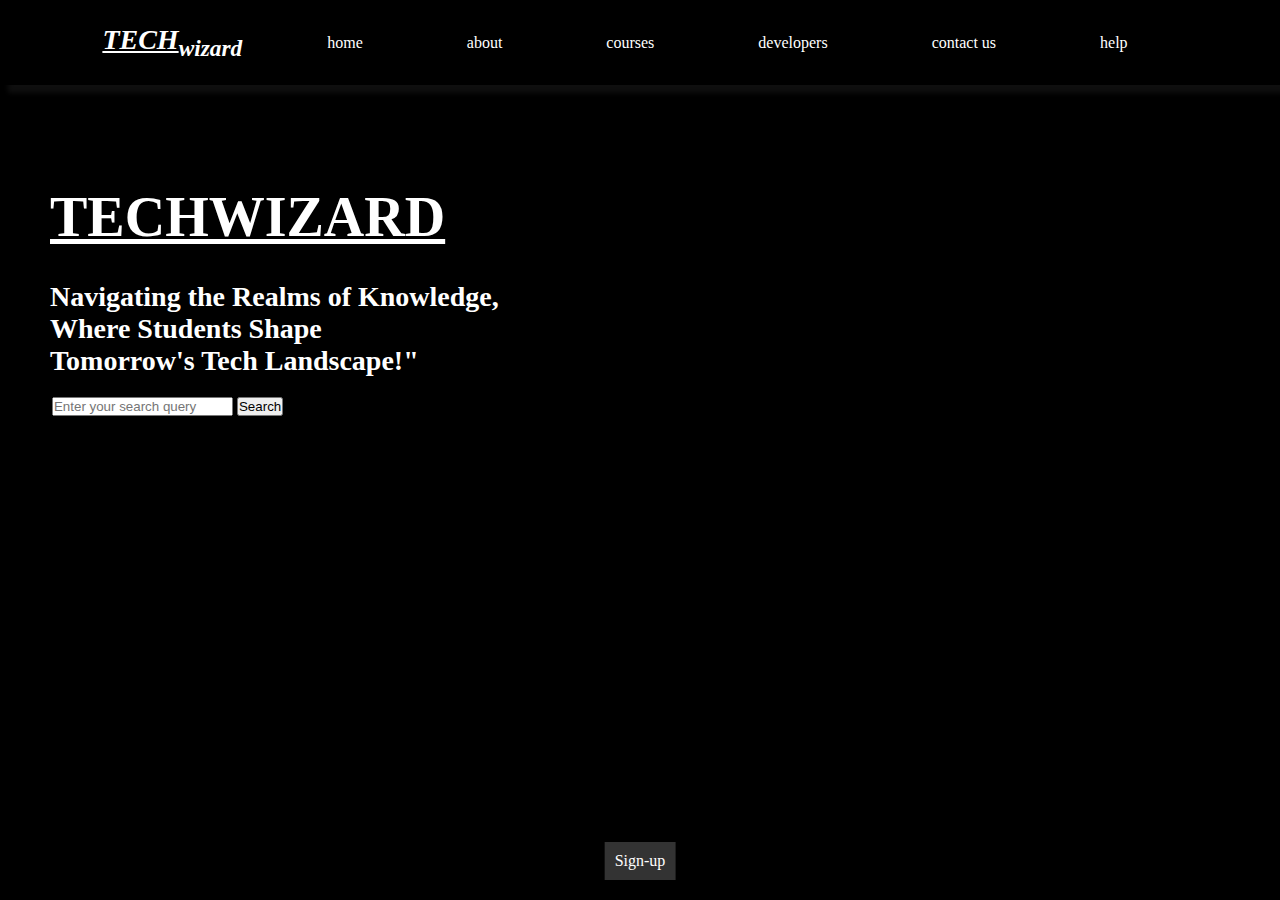
<file: index.html>
<!DOCTYPE html>
<html lang="en">
<head>
    <meta charset="UTF-8">
    <meta name="viewport" content="width=device-width, initial-scale=1.0">
    <title>Your Page Title</title>

    <!-- Linking the CSS file -->
    <link rel="stylesheet" href="style.css" />
</head>

<!-- **************************BodySection************************************************************************ -->
<body>
    <div class="main">
        <nav>
            <div class="logo">
                <span><b><i><u>TECH<sub>wizard</sub></u></i></b></span>
            </div>

<!--****************************logo-image***********************************************************************  -->
  




<!-- ***************************Image***************************************************************************** -->
        <!-- <div class="img"> 
        <img src="12.jpg" alt="This picture will load<a href="">Home</a></li> soon..."/>
        </div> -->
        <ul>
            <li><a href="index.html">home</a></li>
            <li><a href="about.html">about</a></li>
            <li><a href="courses.html">courses</a></li>
            <li><a href="developer.html">developers</a></li>
            <li><a href="contactus.html">contact us</a></li>
            <li><a href="help.html">help</a></li>
        </ul>
        </nav> 
<!-- *******************************Second-section*********************************************************************         -->
            <div class="secondSection">
       
            <b> <u>  <h1><span>TECHWIZARD</span></u> </h1> <br> Navigating the Realms of Knowledge,<br>
         Where Students Shape<br> Tomorrow's Tech Landscape!" </u> </b> 

            </div>
            <!-- <div class="paragraph">
        
            
    <p style="padding: 10px;"> Our mission is simple yet profound - to foster a supportive environment where students from diverse backgrounds come together to learn, grow, and excel in the dynamic field of technology. We are united by a shared commitment to staying at the forefront of innovation.</p>
            </span> 
            </div> -->


    <!-- ********************************Search Button*****************************************************************-->
    
    
            <div class="form">
            <form action="/search" method="get">
            <label for="search">Search:</label>
            <input type="text" id="search" name="q" placeholder="Enter your search query">
            <button type="submit">Search</button>
            </form>
            </div>



    <!-- *************************************2d Effect************************************ -->
    <!-- <div class="container">
            <div class="left-panel"></div>
            <div class="content">
            </div>
       
        <img src="12.jpg" alt="3D Image Description">

    </div> -->

     <!-- *****************************Sign-up button ************************************************  -->

     <div class="bottom-link">
        <a href="signup.html" target="_blank">Sign-up</a>
    </div>
      
</div>

</body>
</html>
</file>
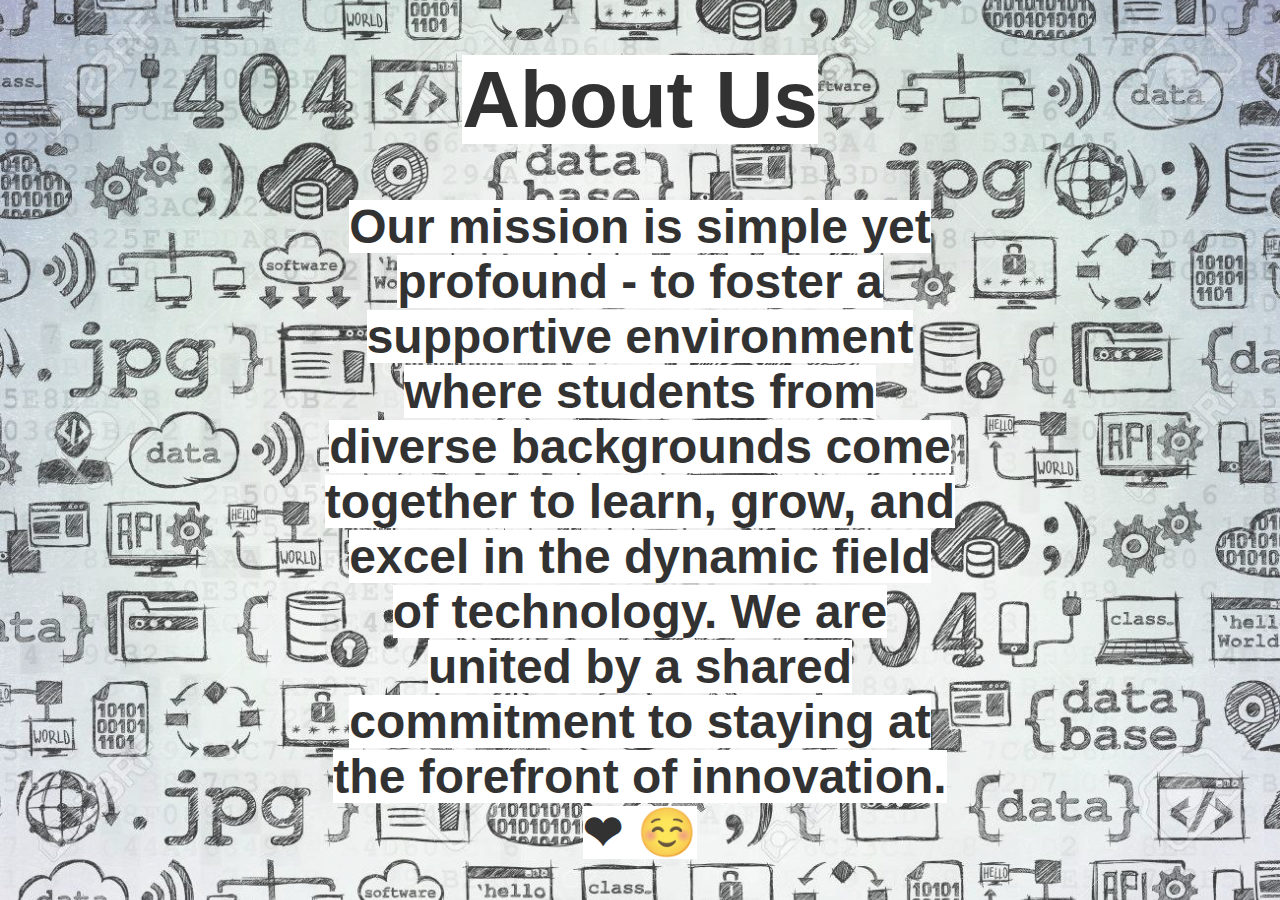
<file: about.html>
<!DOCTYPE html>
<html lang="en">
<head>
  <meta charset="UTF-8">
  <meta name="viewport" content="width=device-width, initial-scale=1.0">
  <title>About Us</title>
  <style> 
  
    body {
      margin: 0;
      padding: 0;
      font-family: 'Arial', sans-serif;
      overflow: hidden;
    }

    #full-screen-image {
      background-image: url('18.jpg') ; /* Replace 'your-image.jpg' with the actual image URL */
      filter: opacity(.5) brightness(0.1) blur(0.2);
      opacity: 0.8;
      background-size: cover;
      background-position: center;
      height: 100vh;
      display: flex;
      align-items:left;
      justify-content: center;
      color: black;
      text-align: center;
    }

    #about-title {
      font-size: 5em;
    }
    mark{
      background-color: white;
    }

    #mission-statement {
      font-size: 3em;
      max-width: 50%;
      margin: 20px auto;
    }
       mark {
      background-color: white; 
      color:black; 
    } */
  
  </style>
</head>
<body>

  <div id="full-screen-image">
    <div>
      <h1 id="about-title"> <mark> About Us</h1></mark> 
      <p id="mission-statement"> <b> <mark>  Our mission is simple yet profound - to foster a supportive environment where students from diverse backgrounds come together to learn, grow, and excel in the dynamic field of technology. We are united by a shared commitment to staying at the forefront of innovation. ❤ ☺️ </b> </p>
      </mark>
      </div>
  </div>

</body>
</html>
</file>
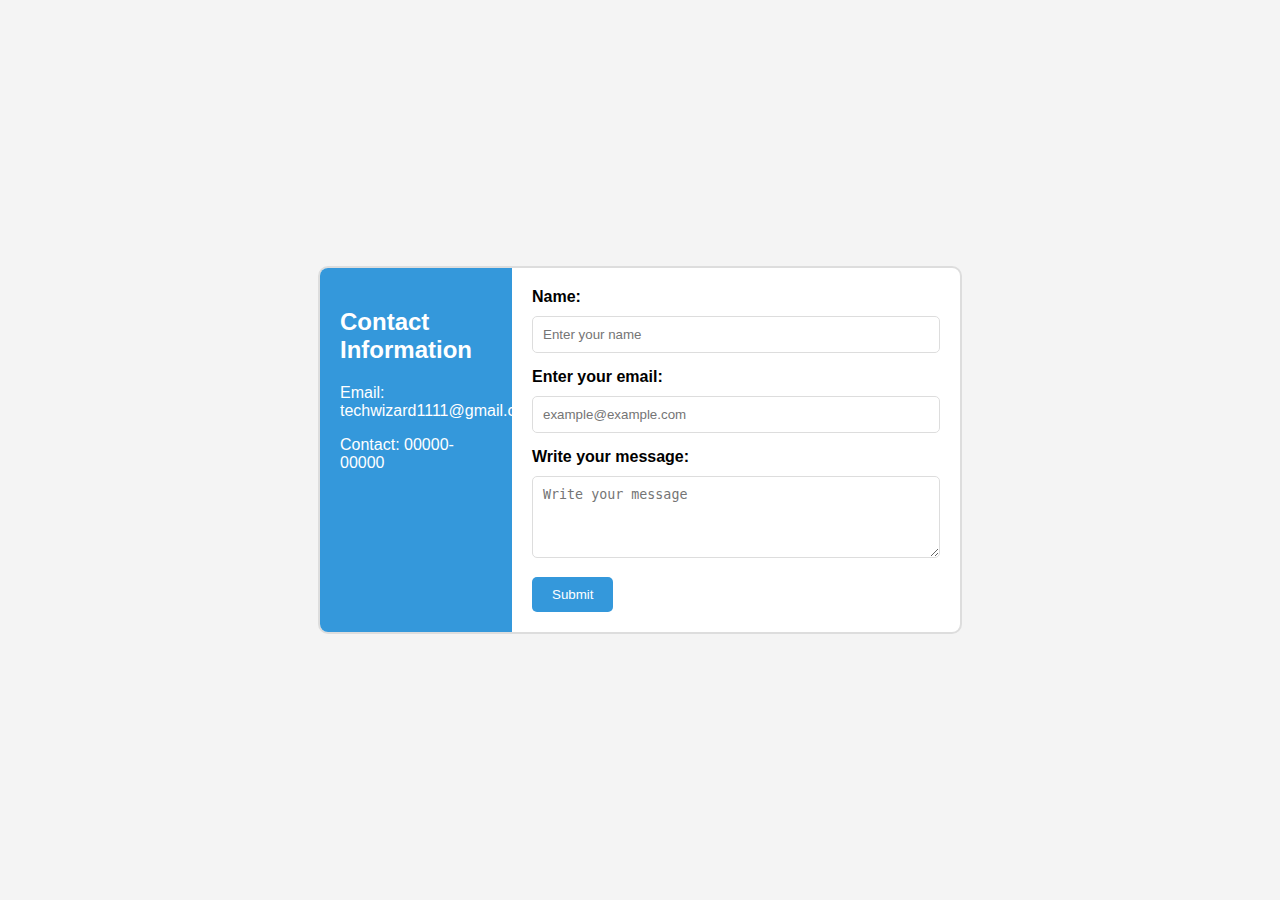
<file: contactus.html>
<!DOCTYPE html>
<html lang="en">
<head>
  <meta charset="UTF-8">
  <meta name="viewport" content="width=device-width, initial-scale=1.0">
  <title>Contact Us</title>
  <style>
    body {
      margin: 0;
      padding: 0;
      font-family: 'Arial', sans-serif;
      background-color: #f4f4f4;
      display: flex;
      justify-content: center;
      align-items: center;
      height: 100vh;
    }

    #contact-box {
      width: 50%;
      background-color: #fff;
      border: 2px solid #ddd;
      border-radius: 10px;
      overflow: hidden;
      display: flex;
    }

    #info-section {
      width: 30%;
      padding: 20px;
      box-sizing: border-box;
      background-color: #3498db;
      color: #fff;
    }

    #question-section {
      width: 70%;
      padding: 20px;
      box-sizing: border-box;
    }

    #info-section h2 {
      font-size: 1.5em;
      margin-bottom: 20px;
    }

    #question-section label {
      display: block;
      margin-bottom: 10px;
      font-weight: bold;
    }

    #question-section input,
    #question-section textarea {
      width: 100%;
      padding: 10px;
      margin-bottom: 15px;
      box-sizing: border-box;
      border: 1px solid #ddd;
      border-radius: 5px;
    }

    #question-section textarea {
      resize: vertical;
    }

    #question-section button {
      background-color: #3498db;
      color: #fff;
      padding: 10px 20px;
      border: none;
      border-radius: 5px;
      cursor: pointer;
    }
  </style>
</head>
<body>

  <div id="contact-box">
    <div id="info-section">
      <h2>Contact Information</h2>
      <p>Email: techwizard1111@gmail.com</p>
      <p>Contact: 00000-00000</p>
    </div>

    <div id="question-section">
      <label for="name">Name:</label>
      <input type="text" id="name" name="name" placeholder="Enter your name">

      <label for="email">Enter your email:</label>
      <input type="email" id="email" name="email" placeholder="example@example.com">

      <label for="message">Write your message:</label>
      <textarea id="message" name="message" rows="4" placeholder="Write your message"></textarea>

      <button type="submit">Submit</button>
    </div>
  </div>

</body>
</html>
</file>
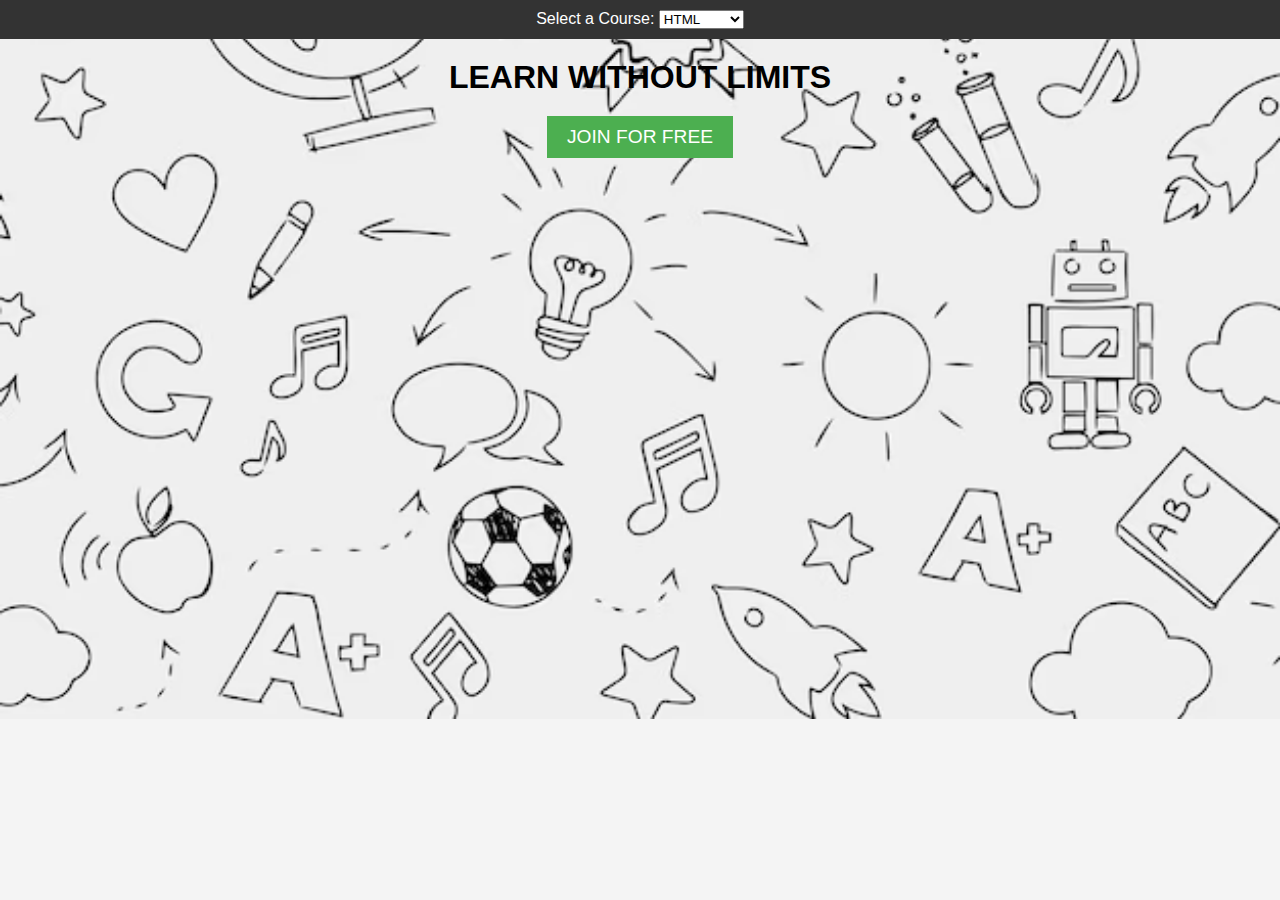
<file: courses.html>
<!DOCTYPE html>
<html lang="en">
<head>
  <meta charset="UTF-8">
  <meta name="viewport" content="width=device-width, initial-scale=1.0">
  <title>Courses</title>
  <style>
    body {
      font-family: 'Arial', sans-serif;
      margin: 0;
      padding: 0;
      background-image: url(16.jpg);
      background-repeat: no-repeat;
      background-size: cover;
      background-position: center;
      background-color: #f4f4f4; 
      text-align: center;
    }

    #header {
      background-color: #333;
      color: white;
      padding: 10px;
    }

    #learn-without-limits {
      font-size: 2em;
      font-weight: bold;
      margin: 20px 0;
    }

    #join-for-free-btn {
      background-color: #4CAF50; /* Set your desired button color */
      color: white;
      padding: 10px 20px;
      font-size: 1.2em;
      border: none;
      cursor: pointer;
    }
  </style>
</head>
<body>

  <div id="header">
    <label for="course">Select a Course:</label>
  <select id="course" name="course">
    <option value="html">HTML</option>
    <option value="css">CSS</option>
    <option value="javascript">JavaScript</option>
    <option value="python">Python</option>
    <option value="c">C</option>
    <option value="java">Java</option>
    <option value="C++">C++</option>
  </select>
  </div>

  <div id="learn-without-limits">
    LEARN WITHOUT LIMITS
  </div>

  <button id="join-for-free-btn">
    JOIN FOR FREE
  </button>

</body>
</html>
</file>
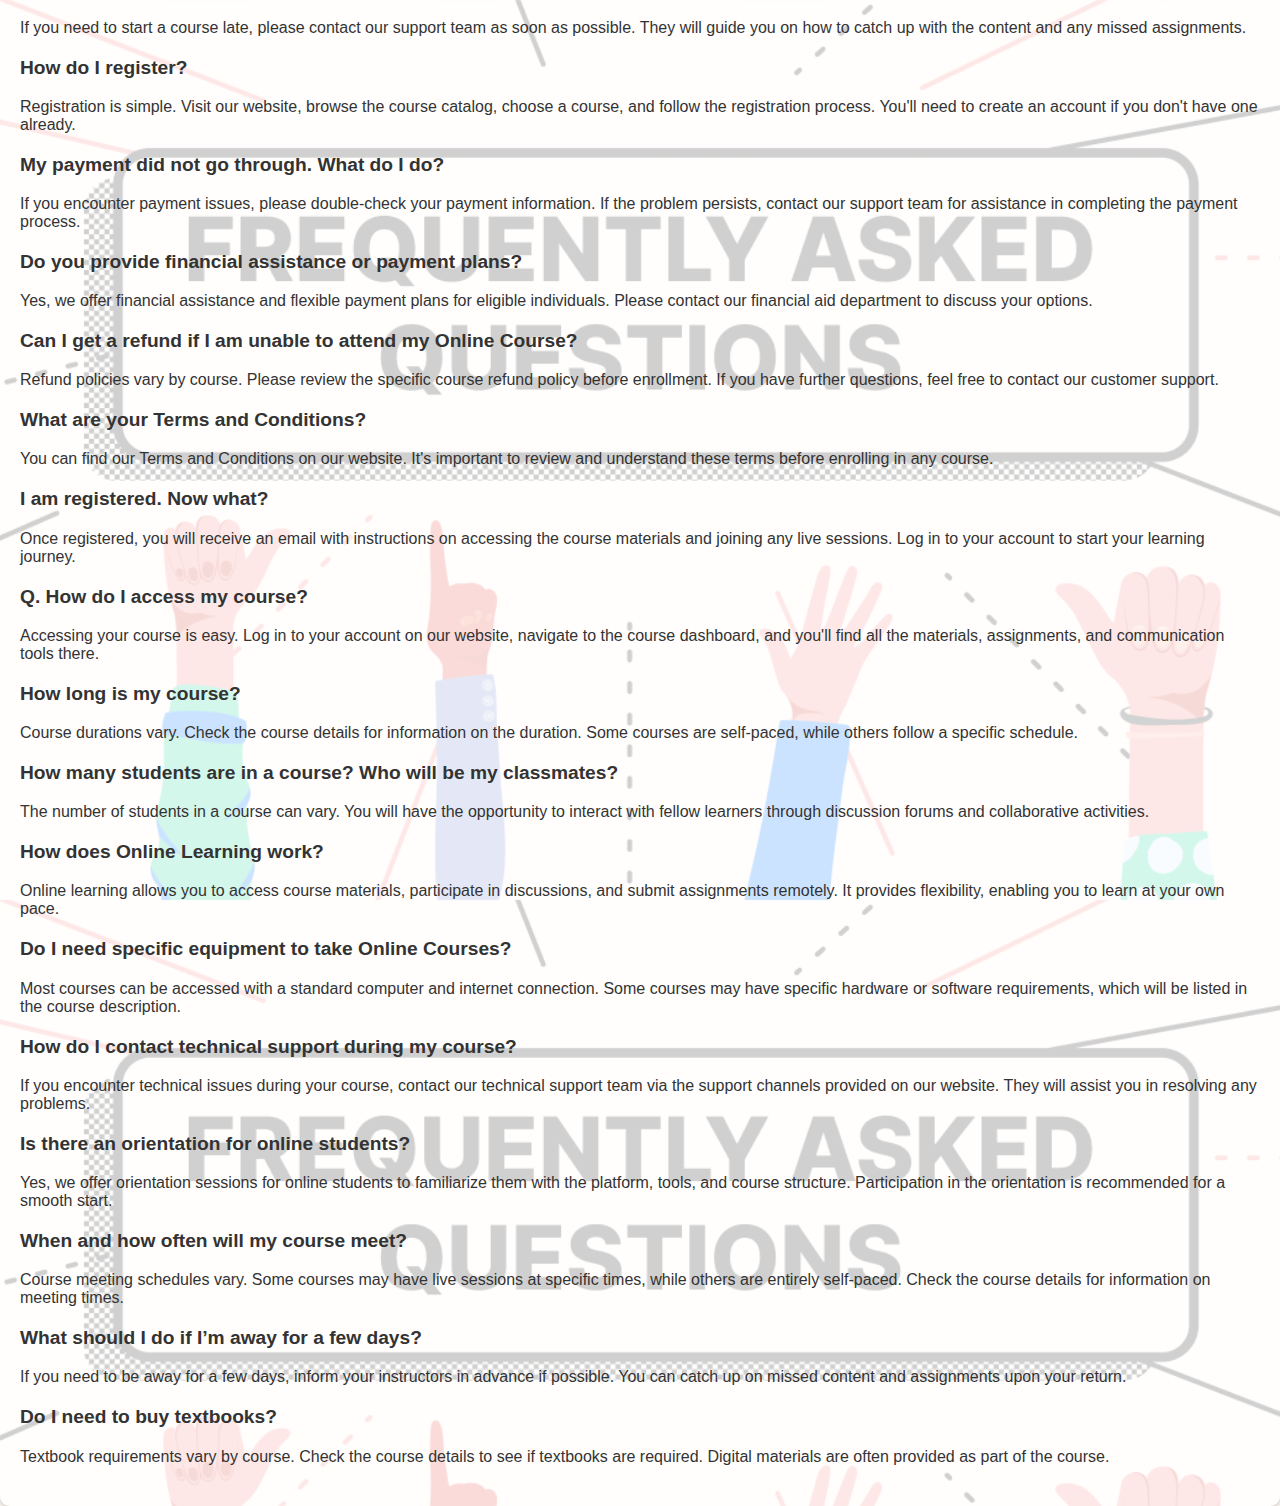
<file: help.html>
<!DOCTYPE html>
<html lang="en">
<head>
  <meta charset="UTF-8">
  <meta name="viewport" content="width=device-width, initial-scale=1.0">
  <title>Help Page</title>
  <style>
    body {
      margin: 0;
      padding: 0;
      font-family: 'Arial', sans-serif;
      background-image: url('13.jpg'); /* Replace 'your-background-image.jpg' with the actual image URL */
      background-size: cover;
      background-position: center;
      color: #333;
      display: flex;
      justify-content: center;
      align-items: center;
      height: 100vh;
    }

    #faq-box {
      background-color: rgba(255, 255, 255, 0.8); /* Semi-transparent white background */
      padding: 20px;
      border-radius: 10px;
      box-shadow: 0 0 10px rgba(0, 0, 0, 0.3); /* Box shadow for depth effect */
      max-width: 100%;
      width: 100%;
      box-sizing: border-box;
    }

    #faq-box h2 {
      font-size: 1.8em;
      margin-bottom: 20px;
    }

    #faq-box section {
      margin-bottom: 20px;
    }

    #faq-box section h3 {
      font-size: 1.2em;
    }

    #faq-box section p {
      margin-top: 10px;
    }
  </style>
</head>
<body>

  <div id="faq-box">
    <h2>Frequently Asked Questions</h2>

    <section>
      <h3>Q. Are there prerequisites or language requirements?</h3>
      <p>There are no prerequisites for most of our courses. However, some advanced courses may have specific requirements, and those will be mentioned in the course description. Language requirements vary, and we offer courses in multiple languages.</p>
    </section>

    <section>
      <h3>Who should take an Online Course?</h3>
      <p>Online courses are suitable for anyone looking to expand their knowledge or acquire new skills. Whether you are a student, professional, or lifelong learner, our courses cater to a diverse audience.</p>
    </section>

    <section>
      <h3>How do I select a course?</h3>
      <p>Choosing a course depends on your interests, career goals, and current skill level. Browse through our course catalog, read the descriptions, and consider your objectives before making a selection.</p>
    </section>

    <section>
      <h3>I am a high school student, can I join?</h3>
      <p>Yes, high school students are welcome to join our courses. However, some courses may have age restrictions or specific prerequisites, so be sure to check the course details before enrolling.</p>
    </section>

    <section>
      <h3>Can I take more than one course at a time?</h3>
      <p>Yes, you can enroll in multiple courses simultaneously. However, it's essential to manage your time effectively to keep up with the coursework and assignments for each course.</p>
    </section>

    <section>
      <h3>What should I do if I need to start the course late?</h3>
      <p>If you need to start a course late, please contact our support team as soon as possible. They will guide you on how to catch up with the content and any missed assignments.</p>
    </section>

    <section>
      <h3>How do I register?</h3>
      <p>Registration is simple. Visit our website, browse the course catalog, choose a course, and follow the registration process. You'll need to create an account if you don't have one already.</p>
    </section>

    <section>
      <h3>My payment did not go through. What do I do?</h3>
      <p>If you encounter payment issues, please double-check your payment information. If the problem persists, contact our support team for assistance in completing the payment process.</p>
    </section>

    <section>
      <h3>Do you provide financial assistance or payment plans?</h3>
      <p>Yes, we offer financial assistance and flexible payment plans for eligible individuals. Please contact our financial aid department to discuss your options.</p>
    </section>

    <section>
      <h3>Can I get a refund if I am unable to attend my Online Course?</h3>
      <p>Refund policies vary by course. Please review the specific course refund policy before enrollment. If you have further questions, feel free to contact our customer support.</p>
    </section>

    <section>
      <h3>What are your Terms and Conditions?</h3>
      <p>You can find our Terms and Conditions on our website. It's important to review and understand these terms before enrolling in any course.</p>
    </section>

    <section>
      <h3>I am registered. Now what?</h3>
      <p>Once registered, you will receive an email with instructions on accessing the course materials and joining any live sessions. Log in to your account to start your learning journey.</p>
    </section>

    <section>
      <h3>Q. How do I access my course?</h3>
      <p>Accessing your course is easy. Log in to your account on our website, navigate to the course dashboard, and you'll find all the materials, assignments, and communication tools there.</p>
    </section>

    <section>
      <h3>How long is my course?</h3>
      <p>Course durations vary. Check the course details for information on the duration. Some courses are self-paced, while others follow a specific schedule.</p>
    </section>

    <section>
      <h3>How many students are in a course? Who will be my classmates?</h3>
      <p>The number of students in a course can vary. You will have the opportunity to interact with fellow learners through discussion forums and collaborative activities.</p>
    </section>

    <section>
      <h3>How does Online Learning work?</h3>
      <p>Online learning allows you to access course materials, participate in discussions, and submit assignments remotely. It provides flexibility, enabling you to learn at your own pace.</p>
    </section>

    <section>
      <h3>Do I need specific equipment to take Online Courses?</h3>
      <p>Most courses can be accessed with a standard computer and internet connection. Some courses may have specific hardware or software requirements, which will be listed in the course description.</p>
    </section>

    <section>
      <h3>How do I contact technical support during my course?</h3>
      <p>If you encounter technical issues during your course, contact our technical support team via the support channels provided on our website. They will assist you in resolving any problems.</p>
    </section>

    <section>
      <h3>Is there an orientation for online students?</h3>
      <p>Yes, we offer orientation sessions for online students to familiarize them with the platform, tools, and course structure. Participation in the orientation is recommended for a smooth start.</p>
    </section>

    <section>
      <h3>When and how often will my course meet?</h3>
      <p>Course meeting schedules vary. Some courses may have live sessions at specific times, while others are entirely self-paced. Check the course details for information on meeting times.</p>
    </section>

    <section>
      <h3>What should I do if I’m away for a few days?</h3>
      <p>If you need to be away for a few days, inform your instructors in advance if possible. You can catch up on missed content and assignments upon your return.</p>
    </section>

    <section>
      <h3>Do I need to buy textbooks?</h3>
      <p>Textbook requirements vary by course. Check the course details to see if textbooks are required. Digital materials are often provided as part of the course.</p>
    </section>
  </div>

</body>
</html>
</file>
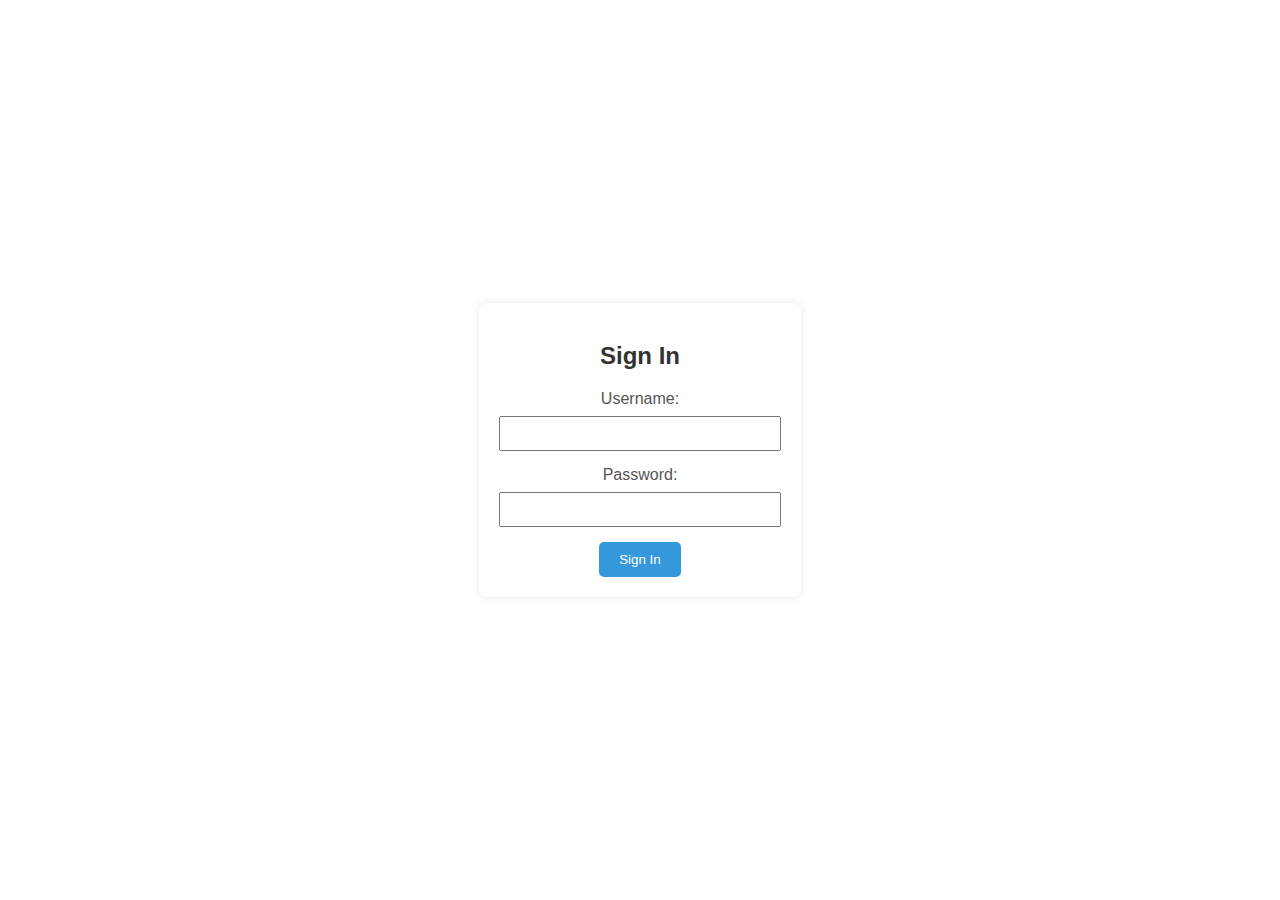
<file: signin.html>
<!DOCTYPE html>
<html lang="en">
<head>
    <meta charset="UTF-8">
    <meta name="viewport" content="width=device-width, initial-scale=1.0">
    <title>Sign Up Page</title>
    <style>
       /* styles.css */
/* styles.css */

body {
    margin: 0;
    padding: 0;
    font-family: Arial, sans-serif;
}

.container {
    display: flex;
    align-items: center;
    justify-content: center;
    height: 100vh;
}

.signin-box {
    background-color: #fff;
    padding: 20px;
    border-radius: 8px;
    box-shadow: 0 0 10px rgba(0, 0, 0, 0.1);
    text-align: center;
}

.signin-box h2 {
    color: #333;
}

.signin-box form {
    margin-top: 20px;
}

.signin-box label {
    display: block;
    margin-bottom: 8px;
    color: #555;
}

.signin-box input {
    width: 100%;
    padding: 8px;
    margin-bottom: 15px;
    box-sizing: border-box;
}

.signin-box button {
    background-color: #3498db;
    color: #fff;
    padding: 10px 20px;
    border: none;
    border-radius: 5px;
    cursor: pointer;
}

.signin-box button:hover {
    background-color: #2980b9;
}

.signin-box p {
    margin-top: 15px;
    font-size: 14px;
    color: #555;
}

.signin-box p a {
    color: #3498db;
    text-decoration: none;
    font-weight: bold;
}

.signin-box p a:hover {
    text-decoration: underline;
}

    </style>
</head>
<body> 
    <div class="container">
    <div class="signin-box">
        <h2>Sign In</h2>
        <form action="signin_process.php" method="post">
            <label for="username">Username:</label>
            <input type="text" id="username" name="username" required>

            <label for="password">Password:</label>
            <input type="password" id="password" name="password" required>

            <button type="submit">Sign In</button>
        </form>
       
    </div>
</div>
</body>
</html>
</file>
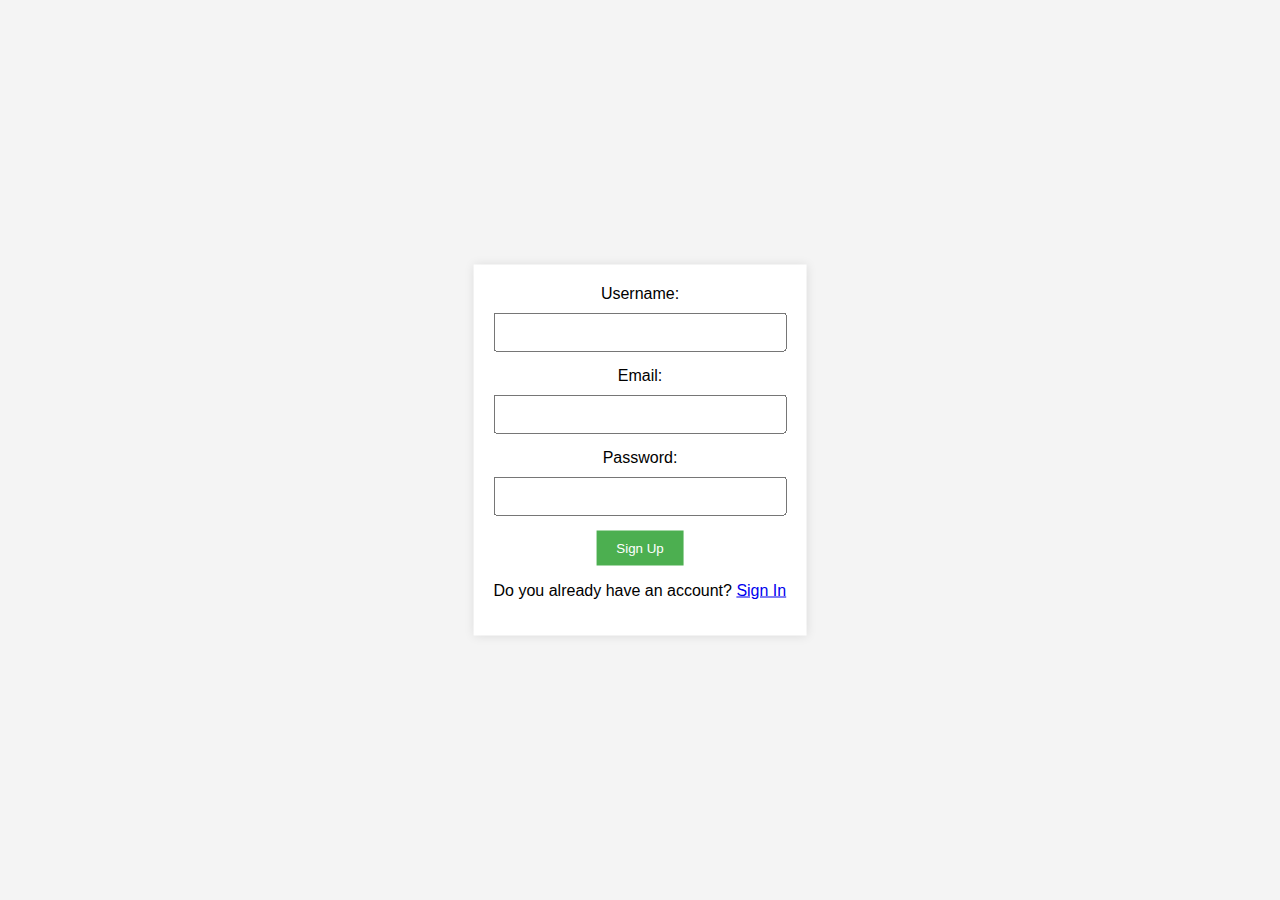
<file: signup.html>
<!DOCTYPE html>
<html lang="en">
<head>
    <meta charset="UTF-8">
    <meta name="viewport" content="width=device-width, initial-scale=1.0">
    <title>Sign Up</title>
    <style>



 /* styles.css */

body {
    margin: 0;
    padding: 0;
    font-family: Arial, sans-serif;
    background-color: #f4f4f4; /* Set a background color for the entire page */
}

.signup-container {
    position: absolute;
    top: 50%;
    left: 50%;
    transform: translate(-50%, -50%);
    background-color: #fff;
    padding: 20px;
    box-shadow: 0 0 10px rgba(0, 0, 0, 0.1);
}

form {
    text-align: center;
}

label {
    display: block;
    margin-bottom: 10px;
}

input {
    width: 100%;
    padding: 10px;
    margin-bottom: 15px;
    box-sizing: border-box;
}

button {
    background-color: #4CAF50;
    color: #fff;
    padding: 10px 20px;
    border: none;
    cursor: pointer;
}

button:hover {
    background-color: #45a049;
}




    </style>

</head>
<body>

    <div class="signup-container">
        <form action="signup_process.php" method="post">
            <label for="username">Username:</label>
            <input type="text" id="username" name="username" required>

            <label for="email">Email:</label>
            <input type="email" id="email" name="email" required>

            <label for="password">Password:</label>
            <input type="password" id="password" name="password" required>

            <button type="submit">Sign Up</button>
        </form>
        <p>Do you already have an account? <a href="signin.html">Sign In</a></p>
    </div>


</body>
</html>
</file>
<file: style.css>
*{
    margin: 0;
    padding: 0%;
    box-sizing: border-box;
}

html,body{
    width: 100%;
    height: 100%;
    overflow: hidden;

}

.main{
    height: 100vh;
    width: 100%;
    background: black;
    background-size: cover;
    overflow-x: hidden;
}

nav{
    height: 85px;
    width: 100%;
    display: flex;
    justify-content: space-between;
    align-items: center;
    padding: 18px 8%;
    background-color: black;
    box-shadow: 8px 8px 5px rgb(15, 15, 15);
}
.logo{
    display: flex;
    align-items: center;
    font-size: 28px;
    font-weight: 900;
    color: white;
}

nav ul li {
    display: inline-block;
    list-style: none;
    margin: 10px 50px;

}
nav ul li a{
    text-decoration: none;
    color: white;

}
.secondSection {
    display: flex;
    align-items: center;
    font-size: 28px;
    font-weight: 600;
    color: white;
    margin: 100px 50px;
    margin-bottom: 20px; /* Adjust the value as needed to reduce space */

}

.paragraph{
    display: flex;
    align-items: center;
    font-size: 28px;
    font-weight: 20;
    color: white;
}

/* ******************************************Search-button**************************************** */

.bottom-link {
    position: fixed;
    bottom: 20px;
    left: 50%;
    transform: translateX(-50%);
    padding: 10px;
    background-color: #333;
    color: #fff;
    text-align: center;
    margin-top: 20px;
}

.bottom-link a {
    color: #fff;
    text-decoration: none;


/* body {
    margin: 0;
    padding: 0;
    height: 100vh;
    display: flex;
    align-items: center;
    justify-content: center;
    overflow: hidden;
    background: #000;
} */
}
</file>
